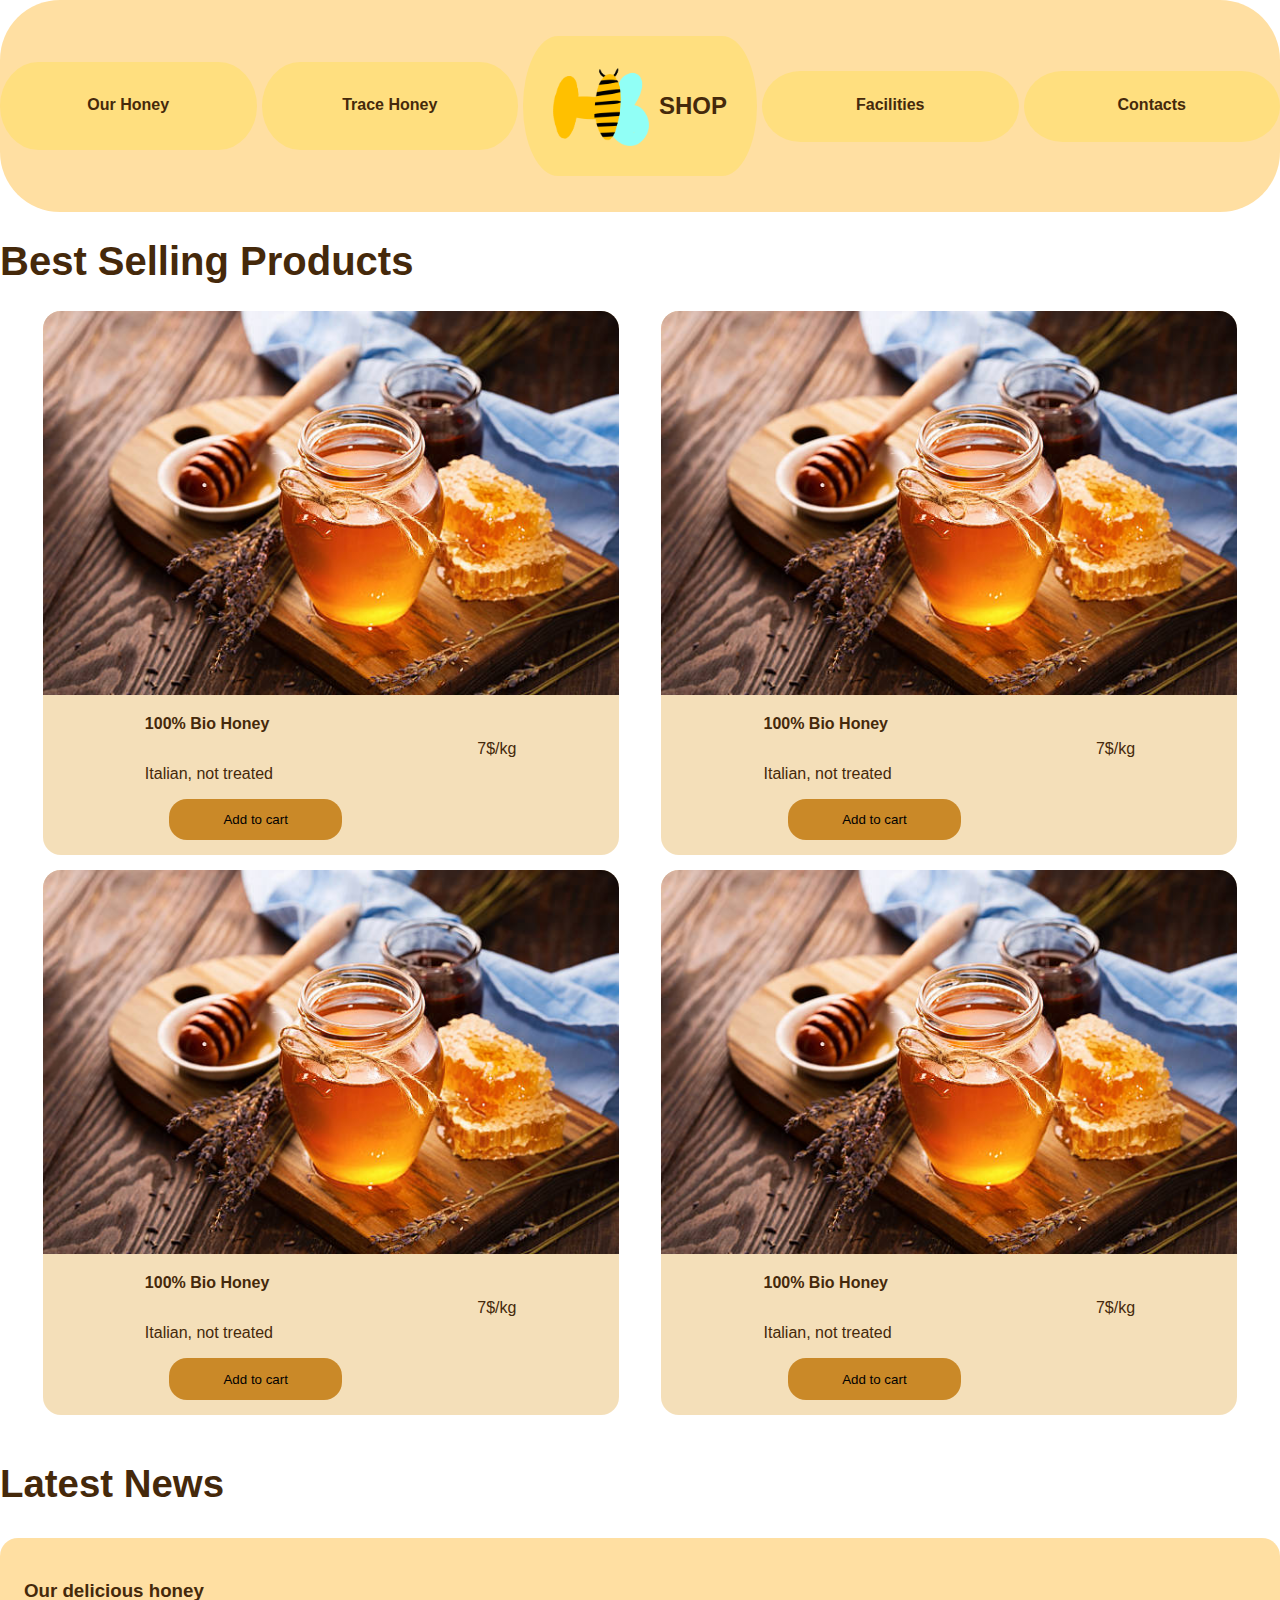
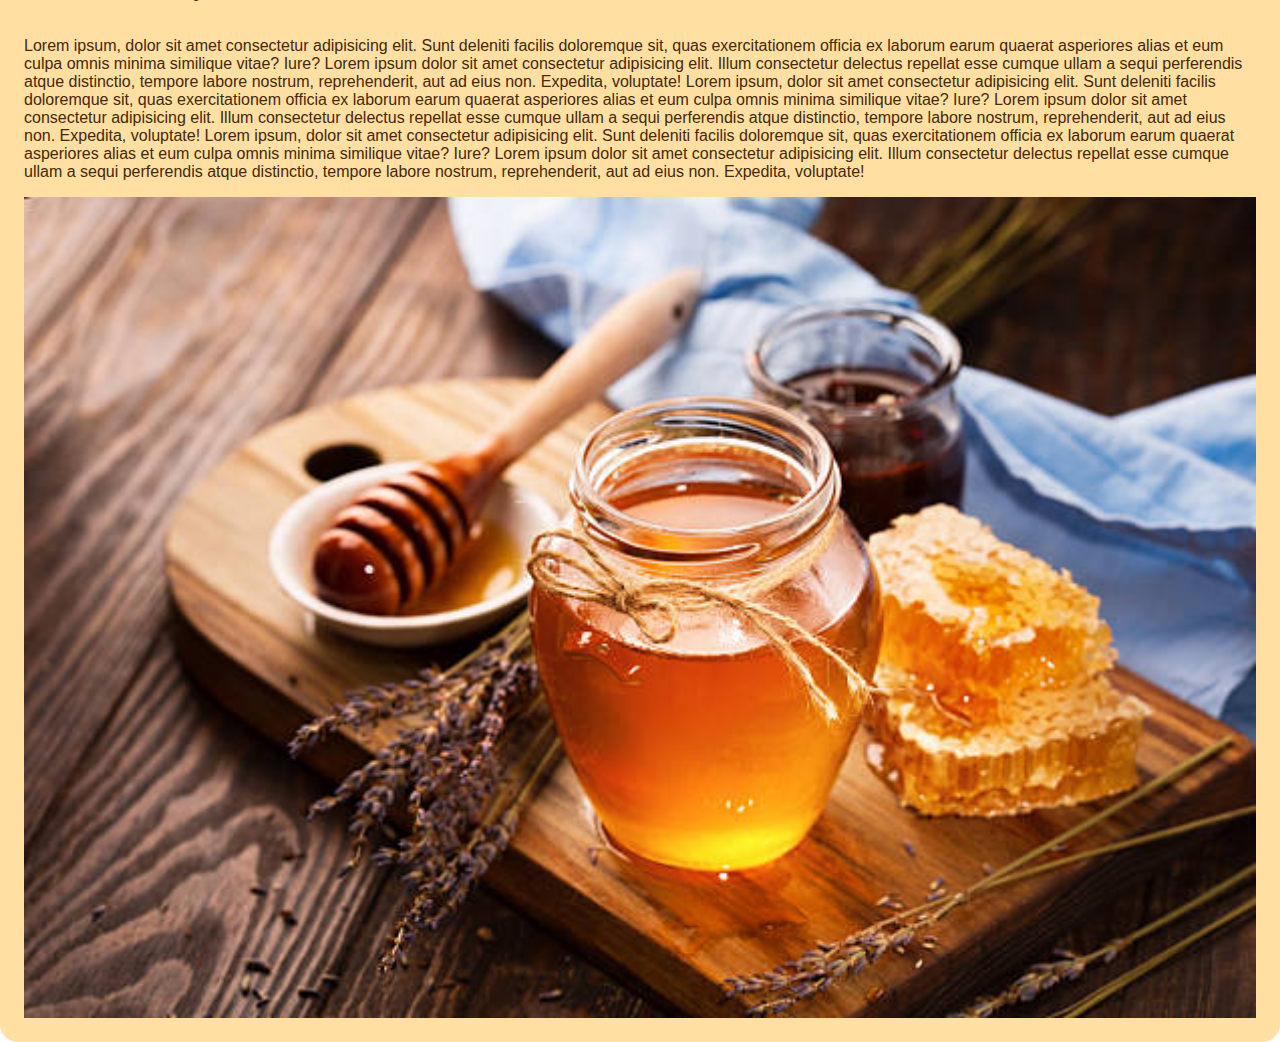
<file: index.html>
<!DOCTYPE html>
<html lang="en">
<head>
    <meta charset="UTF-8">
    <meta http-equiv="X-UA-Compatible" content="IE=edge">
    <meta name="viewport" content="width=device-width, initial-scale=1.0">
    <title>Flexbox cards</title>
    <link rel="stylesheet" href="../assets/style.css">
</head>
<body>
    

         <nav>
            <ul>
    
                <li><img class="ape-img" id="ape" src="../assets/imgs/logo.png" alt="ape">SHOP</li>
                <li class="honey-li-1 li-2">Our Honey</li>
                <li class="honey-li-1">Trace Honey</li>
                <li class="honey-li-2">Facilities</li>
                <li class="honey-li-2">Contacts</li>
                
            </ul>
        </nav>
    



        <main>
            <h1>Best Selling Products</h1>
    <div id="products">
            
    <div id="card">
        <img src="../assets/imgs/honey.jpg" alt="vasetto di miele">
        <div id="flex-card">
            <div id="honey">
        <p><strong>100% Bio Honey</strong></p>
        <p>Italian, not treated</p>
    </div>
        <p>7$/kg</p>
    </div>
        <button id="add-to-cart">Add to cart</button>


    </div> 
    <div id="card">
        <img src="../assets/imgs/honey.jpg" alt="vasetto di miele">
        <div id="flex-card">
            <div id="honey">
        <p><strong>100% Bio Honey</strong></p>
        <p>Italian, not treated</p>
    </div>
        <p>7$/kg</p>
    </div>
        <button id="add-to-cart">Add to cart</button>


    </div> 
    <div id="card">
        <img src="../assets/imgs/honey.jpg" alt="vasetto di miele">
        <div id="flex-card">
            <div id="honey">
        <p><strong>100% Bio Honey</strong></p>
        <p>Italian, not treated</p>
    </div>
        <p>7$/kg</p>
    </div>
        <button id="add-to-cart">Add to cart</button>


    </div> 
    <div id="card">
        <img src="../assets/imgs/honey.jpg" alt="vasetto di miele">
        <div id="flex-card">
            <div id="honey">
        <p><strong>100% Bio Honey</strong></p>
        <p>Italian, not treated</p>
    </div>
        <p>7$/kg</p>
    </div>
        <button id="add-to-cart">Add to cart</button>


    </div> 




</div>


        </main>

        <aside>
            <h2>Latest News</h2>
            <div id="aside-flex">
                <h3>Our delicious honey</h3>
            <p>Lorem ipsum, dolor sit amet consectetur adipisicing elit. Sunt deleniti facilis doloremque sit, quas exercitationem officia 
               ex laborum earum quaerat asperiores alias et eum culpa omnis minima similique vitae? Iure?
                Lorem ipsum dolor sit amet consectetur adipisicing elit. Illum consectetur delectus repellat esse cumque ullam a sequi 
                 perferendis atque distinctio, tempore labore nostrum, reprehenderit, aut ad eius non. Expedita, voluptate!
            Lorem ipsum, dolor sit amet consectetur adipisicing elit. Sunt deleniti facilis doloremque sit, quas exercitationem officia 
               ex laborum earum quaerat asperiores alias et eum culpa omnis minima similique vitae? Iure?
                Lorem ipsum dolor sit amet consectetur adipisicing elit. Illum consectetur delectus repellat esse cumque ullam a sequi 
                 perferendis atque distinctio, tempore labore nostrum, reprehenderit, aut ad eius non. Expedita, voluptate!
            Lorem ipsum, dolor sit amet consectetur adipisicing elit. Sunt deleniti facilis doloremque sit, quas exercitationem officia 
               ex laborum earum quaerat asperiores alias et eum culpa omnis minima similique vitae? Iure?
                Lorem ipsum dolor sit amet consectetur adipisicing elit. Illum consectetur delectus repellat esse cumque ullam a sequi 
                 perferendis atque distinctio, tempore labore nostrum, reprehenderit, aut ad eius non. Expedita, voluptate!

            </p>


            <img src="../assets/imgs/honey.jpg" alt="vasetto di miele">





        </div>












        </aside>
    
</body>
</html>
</file>
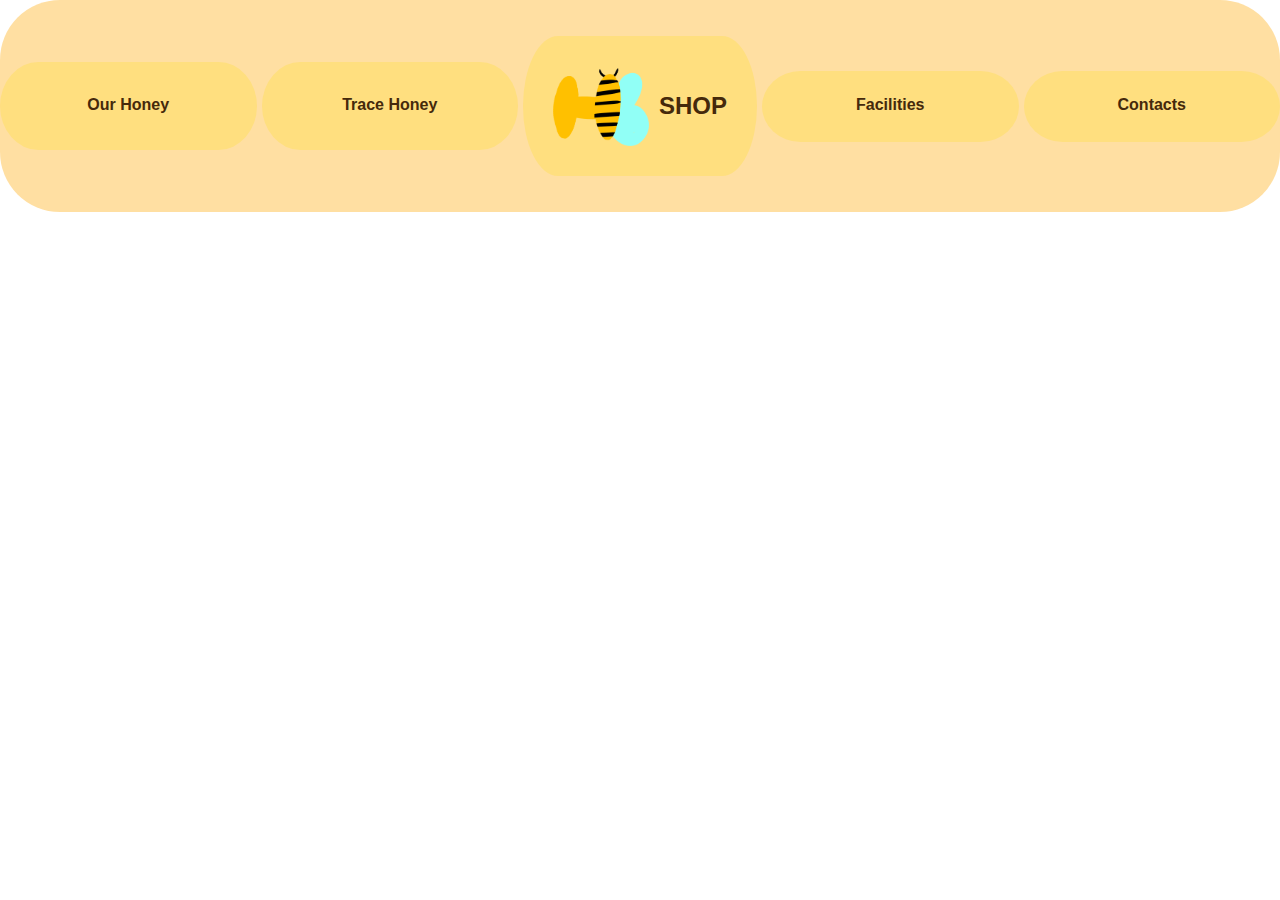
<file: index-nav.html>
<!DOCTYPE html>
<html lang="en">
<head>
    <meta charset="UTF-8">
    <meta http-equiv="X-UA-Compatible" content="IE=edge">
    <meta name="viewport" content="width=device-width, initial-scale=1.0">
    <title>Navbar</title>
    <link rel="stylesheet" href="../assets/style.css">
    <style>

    </style>
</head>
<body>

<header>

    <nav>
        <ul>

            <li><img class="ape-img" id="ape" src="../assets/imgs/logo.png" alt="ape">SHOP</li>
            <li class="honey-li-1 li-2">Our Honey</li>
            <li class="honey-li-1">Trace Honey</li>
            <li class="honey-li-2">Facilities</li>
            <li class="honey-li-2">Contacts</li>
            
        </ul>
    </nav>





</header>








<!--
    <nav>
            
            <a id="a-flex" ><img id="ape" src="../assets/imgs/logo.png" alt="ape" width="50"><p>SHOP</p></a>
            <div id="div-nav">
            <a id="a-shop">Our Honey</a>
            <a>Trace Honey</a>
            <a>Facilities</a>
            <a>Contacts</a>
            </div>
        </nav> -->

</body>
</html>
</file>
<file: assets/style.css>
body{
    font-family: 'Lucida Sans', 'Lucida Sans Regular', 'Lucida Grande', 'Lucida Sans Unicode', Geneva, Verdana, sans-serif;
}

nav {
    
    color: rgb(69, 41, 11);
    background-color: rgba(255, 166, 0, 0.363);
    padding: 1.5em;
    border-radius: 60px

}

#ape {
    width: 4em;
    margin-right: 10px;
}

#a-flex{
    display: flex;
    justify-content: center;
    
    width: 40%;
    margin: 0 auto 10px
}

#a.flex p {
    font-size: 1.25555em
}

a {
    text-decoration: none;
    background-color: rgb(202, 137, 40);
    border: none;
    border-radius: 18px;
    padding: 1em;
    cursor: pointer;

}

#div-nav {
    display: flex;
    justify-content: space-around;
    flex-wrap: nowrap;
    font-size: 13px;
    justify-content: space-around;
}

main h1 {
    font-weight: 800;
    color: rgb(69, 41, 11);
    font-size: 2.5em;
    text-align: center
}


#card {
    background-color: rgba(219, 147, 16, 0.295);
    color: rgb(69, 41, 11);
    border-radius: 18px;
    margin-bottom: 15px;
}

#card img {
    border-radius: 18px 18px 0 0 ;
    width:22.4em;
    object-fit: cover;
    width: 100%;
    height: 100%;

}
#card p strong {
    font-weight: 700;
}

#honey{
    display: flex;
    flex-direction: column;
}


#add-to-cart{
    border:none;
    background-color: rgb(202, 137, 40);
    border-radius: 18px;
    cursor: pointer;
    padding: 1em;
    margin-left: 9.5em;
    margin-bottom:15px;
    width: 30%

}

#flex-card {
    display: flex;
    justify-content: space-around;
    align-items: center;

}




#aside-flex, aside h2 {
    
    color: rgb(69, 41, 11);

}


aside h2{
    text-align: center;
    font-size: 2em;
    font-weight: bolder;
}

#aside-flex{
    background-color: rgba(255, 166, 0, 0.363);
    border-radius: 18px;
    display: flex;
    flex-direction: column;
    padding: 1.5em
}





/* Parte di style per la navbar */
nav{
    display: flex;
    height: 100%;
}

nav ul {
    display: flex;
    flex-wrap: wrap;
    padding: 0;
}
nav ul li {
    list-style-type: none;
}
nav li:first-child{
    order: 2;
}

nav li:first-child, nav li  {
    width: unset;

}

nav li:first-child {
    padding: 30px;
    text-transform: uppercase;
    font-size: 1.5em;
    display: flex;
    justify-content: center;
    align-items: center;

}

nav li {
    border-radius: 15% / 50%;
    font-weight: 600;
    background-color: #ffdf7f;
    margin: 20px auto;
    text-align: center;
    cursor: pointer;
    width: 40%;
    order: 3;
}


@media screen and (min-width: 768px) {
    body{
        margin:0

    }

    nav {
        padding: 0;
    }

    

    nav ul{
        flex-wrap: nowrap;
        align-items: center;
        width: 100%;
    }

    nav li {
        width: 100%;
        margin-left: 5px
    }

    .li-2 {
        margin-left: 0;
    }
    

    .honey-li-1{
        height: 30%;
        order: 1;
        padding-top: 34px;
    }

    .honey-li-2{
        height: 20%;
        order: 3;
        padding-top: 25px;
        padding-bottom: 10px;
    }


    nav li:first-child {
        order: 2
    }


    main h1, aside h2{
        text-align: left;

    }

    aside h2{
        font-size: 2.4em
    }


    #card {
        width: 45%;
        
    }

    #card img {
        width: 22.9555555em;
        object-fit: cover;
        width: 100%;
        height: 100%;
    }

    #products {
        display: flex;
        flex-wrap: wrap;
        justify-content: space-evenly;
        align-items: center;
    }


}


/* 
@media screen and (min-width: 1200px) {


    
}
 */
</file>
